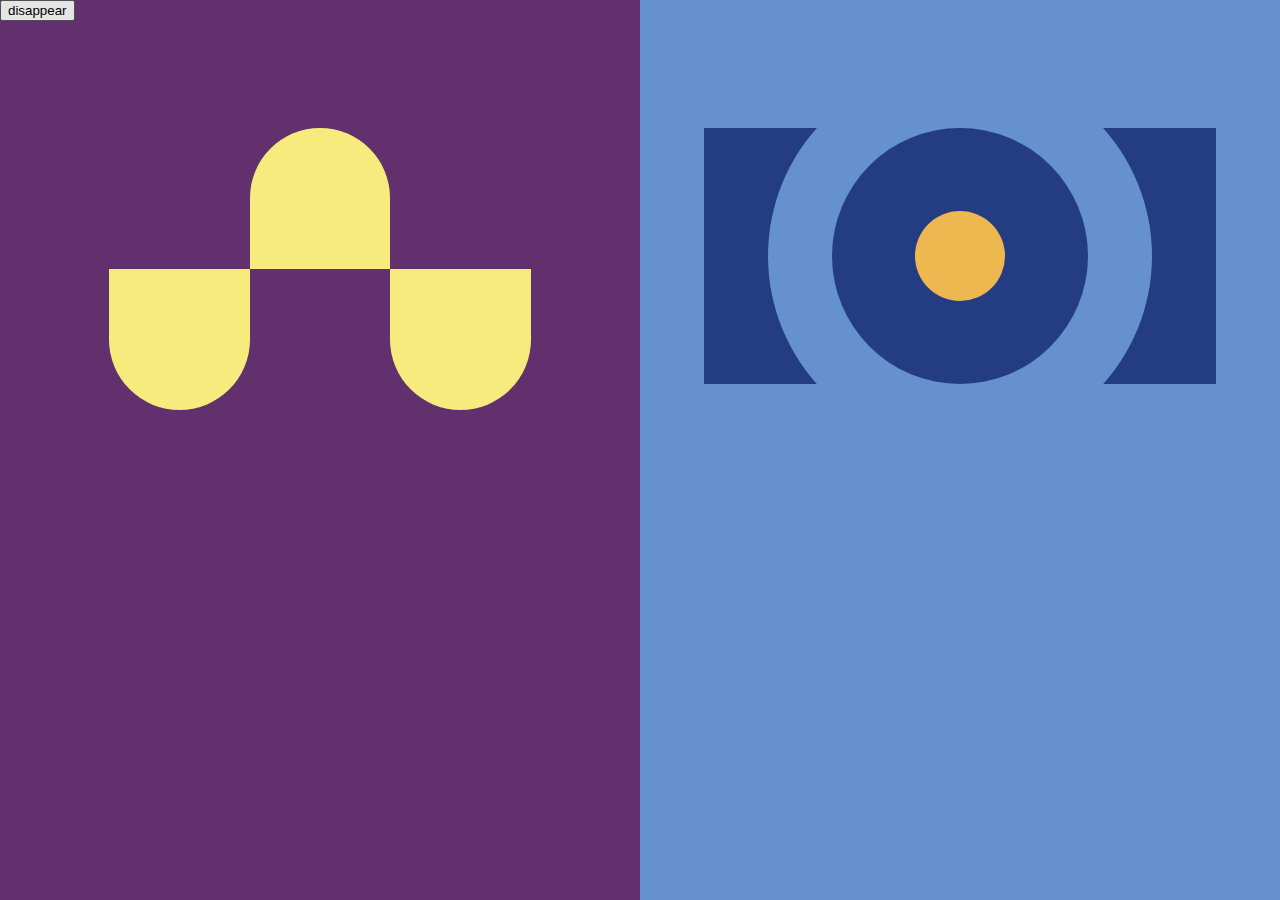
<file: index.html>
<!DOCTYPE html>
<html lang="en">
<head>
    <meta charset="UTF-8">
    <meta name="viewport" content="width=device-width, initial-scale=1.0">
    <title>Document</title>
    <link rel="stylesheet" href="styles/style.css">
</head>
<body>
    <button id="button" onclick="animation()">disappear</button>
<div class="flex-con">
    <div class="right">
        <div id="rightS">
<div class="r1">
    <div class="rcornersT"></div>
</div>
<div class="r2">
    <div class="rcornersB"></div>
    <div class="rcornersBH"></div>
    <div class="rcornersB"></div>
</div>
</div>
    </div>
    <div class="left">
        <div id="leftS">
<div class="s1">
    <div class="s2">
        <div class="s3">
            <div class="s4"></div>
        </div>
    </div>
</div>
</div>
    </div>
</div>

    <script src="script.js"></script>
</body>
</html>
</file>
<file: styles/style.css>
body {
  margin: 0;
}

button {
  position: fixed;
}

.flex-con {
  display: -ms-grid;
  display: grid;
  -ms-grid-columns: 1fr 1fr;
      grid-template-columns: 1fr 1fr;
}

.flex-con .right {
  -webkit-box-sizing: border-box;
          box-sizing: border-box;
  padding-top: 20%;
  background-color: #62306c;
  width: 50vw;
  height: 100vh;
}

.flex-con .right .r1 {
  padding: 0px 15%;
}

.flex-con .right .r1 .rcornersT {
  margin: auto;
  border-radius: 100% 100% 0px 0px;
  background: #f7eb7d;
  width: 11vw;
  height: 11vw;
}

.flex-con .right .r2 {
  padding: 0px 15%;
  display: -webkit-box;
  display: -ms-flexbox;
  display: flex;
  -webkit-box-pack: center;
      -ms-flex-pack: center;
          justify-content: center;
}

.flex-con .right .r2 .rcornersB {
  border-radius: 0px 0px 100% 100%;
  background: #f7eb7d;
  width: 11vw;
  height: 11vw;
}

.flex-con .right .r2 .rcornersBH {
  width: 11vw;
  height: 11vw;
}

.flex-con .left {
  padding-top: 20%;
  -webkit-box-sizing: border-box;
          box-sizing: border-box;
  width: 50vw;
  height: 100vh;
  background-color: #6591ce;
}

.flex-con .left .s1 {
  background-color: #243c82;
  width: 40vw;
  margin: auto;
  height: 20vw;
}

.flex-con .left .s1 .s2 {
  margin: auto;
  width: 30vw;
  background-color: #6591ce;
  height: 30vw;
  border-radius: 100%;
  position: relative;
  top: -5vw;
  display: -webkit-box;
  display: -ms-flexbox;
  display: flex;
  -webkit-box-align: center;
      -ms-flex-align: center;
          align-items: center;
}

.flex-con .left .s1 .s2 .s3 {
  margin: auto;
  width: 20vw;
  background-color: #243c82;
  height: 20vw;
  border-radius: 100%;
  display: -webkit-box;
  display: -ms-flexbox;
  display: flex;
  -webkit-box-align: center;
      -ms-flex-align: center;
          align-items: center;
  -webkit-box-pack: center;
      -ms-flex-pack: center;
          justify-content: center;
}

.flex-con .left .s1 .s2 .s3 .s4 {
  background-color: #edb850;
  height: 7vw;
  width: 7vw;
  border-radius: 100%;
}
/*# sourceMappingURL=style.css.map */
</file>
